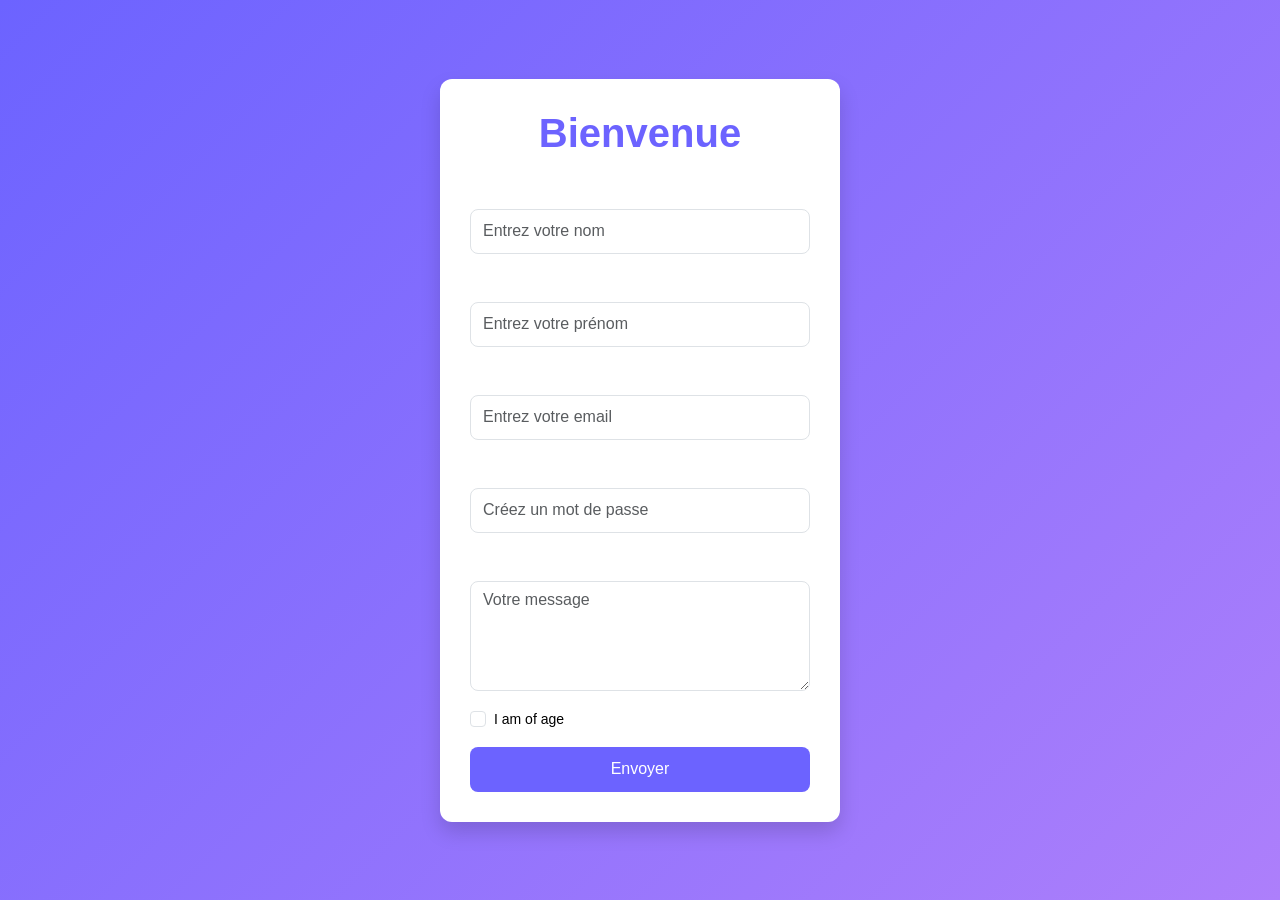
<file: code/formulaire/index.html>
<!DOCTYPE html>
<html lang="fr">
<head>
    <meta charset="UTF-8">
    <meta name="viewport" content="width=device-width, initial-scale=1.0">
    <title>Inscription / Connexion</title>
    <link rel="stylesheet" href="https://cdn.jsdelivr.net/npm/bootstrap@5.3.0-alpha1/dist/css/bootstrap.min.css">
    <style>
        body {
            background: linear-gradient(135deg, #6c63ff, #ad7ffb);
            color: #ffffff;
            font-family: 'Arial', sans-serif;
            height: 100vh;
            display: flex;
            align-items: center;
            justify-content: center;
            padding: 20px;
        }
        .form-container {
            background: #ffffff;
            border-radius: 12px;
            padding: 30px;
            box-shadow: 0px 10px 20px rgba(0, 0, 0, 0.15);
            width: 100%;
            max-width: 400px;
        }
        .form-container h1 {
            color: #6c63ff;
            font-weight: bold;
            margin-bottom: 20px;
            text-align: center;
        }
        .btn-primary {
            background-color: #6c63ff;
            border: none;
            transition: background-color 0.3s ease;
        }
        .btn-primary:hover {
            background-color: #574bff;
        }
        .form-check-label {
            font-size: 14px;
            color: #000; /* Noir pour "I am of age" */
        }
        .form-control, .btn {
            height: 45px;
            border-radius: 8px;
        }
        textarea.form-control {
            height: auto;
            border-radius: 8px;
        }
    </style>
</head>
<body>
    <div class="form-container">
        <h1>Bienvenue</h1>
        <form method="POST" action="traitement.php">
            <div class="mb-3">
                <label for="name" class="form-label">Nom</label>
                <input type="text" class="form-control" id="name" name="name" placeholder="Entrez votre nom" required>
            </div>
            <div class="mb-3">
                <label for="prénom" class="form-label">Prénom</label>
                <input type="text" class="form-control" id="prénom" name="prénom" placeholder="Entrez votre prénom" required>
            </div>
            <div class="mb-3">
                <label for="email" class="form-label">Email</label>
                <input type="email" class="form-control" id="email" name="email" placeholder="Entrez votre email" required>
            </div>
            <div class="mb-3">
                <label for="password" class="form-label">Mot de passe</label>
                <input type="password" class="form-control" id="password" name="password" placeholder="Créez un mot de passe" required>
            </div>
            <div class="mb-3">
                <label for="message" class="form-label">Message</label>
                <textarea class="form-control" id="message" name="message" placeholder="Votre message" rows="4" required></textarea>
            </div>
            <div class="form-check mb-3">
                <input type="checkbox" class="form-check-input" id="of_age" name="of_age">
                <label for="of_age" class="form-check-label">I am of age</label>
            </div>
            <button type="submit" class="btn btn-primary w-100">Envoyer</button>
        </form>
    </div>
</body>
</html>
</file>
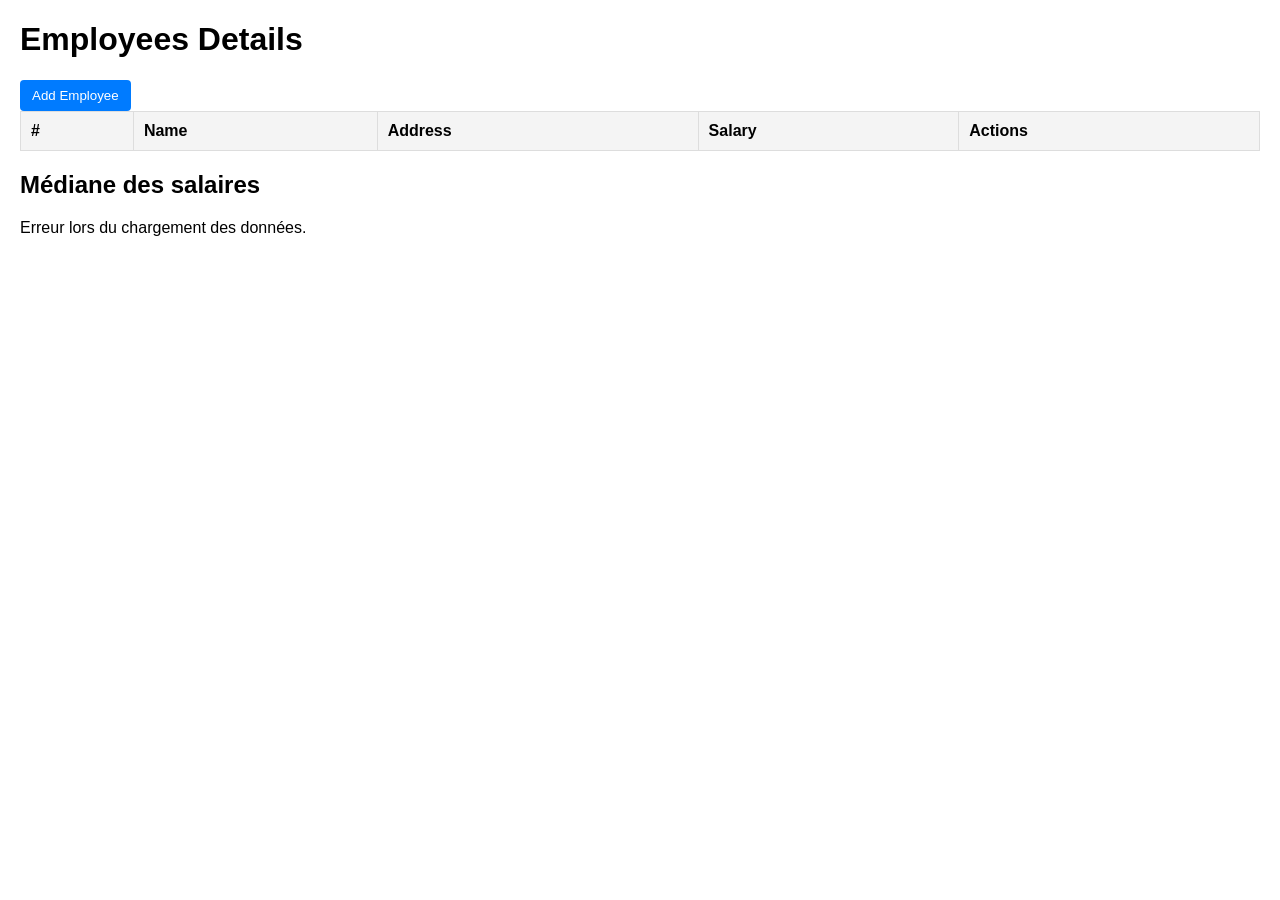
<file: code/exercices-cours/bdd/index.html>
<!DOCTYPE html>
<html lang="en">
<head>
    <meta charset="UTF-8">
    <meta name="viewport" content="width=device-width, initial-scale=1.0">
    <title>Employee Details</title>
    <style>
        body {
            font-family: Arial, sans-serif;
            margin: 20px;
        }
        table {
            width: 100%;
            border-collapse: collapse;
            margin-bottom: 20px;
        }
        th, td {
            border: 1px solid #ddd;
            padding: 10px;
            text-align: left;
        }
        th {
            background-color: #f4f4f4;
        }
        .btn {
            padding: 8px 12px;
            background-color: #007bff;
            color: white;
            border: none;
            border-radius: 4px;
            cursor: pointer;
        }
        .btn:hover {
            background-color: #0056b3;
        }
        .btn-delete {
            background-color: #dc3545;
        }
        .btn-delete:hover {
            background-color: #c82333;
        }
    </style>
</head>
<body>
    <h1>Employees Details</h1>
    <button class="btn" onclick="addEmployee()">Add Employee</button>
    <table>
        <thead>
            <tr>
                <th>#</th>
                <th>Name</th>
                <th>Address</th>
                <th>Salary</th>
                <th>Actions</th>
            </tr>
        </thead>
        <tbody id="employeeTable">
            <!-- Les données des employés seront insérées ici -->
        </tbody>
    </table>

    <h2>Médiane des salaires</h2>
    <div id="medianSalary">Calcul en cours...</div>

    <script>
        let employees = [];

        // Fonction pour ajouter un employé
        function addEmployee() {
            const name = prompt('Enter employee name');
            const address = prompt('Enter employee address');
            const salary = prompt('Enter employee salary');

            if (name && address && salary) {
                const newEmployee = {
                    name,
                    address,
                    salary: parseFloat(salary)
                };

                // Ajouter localement dans le tableau
                employees.push(newEmployee);
                renderTable();
                calculateMedianSalary();

                // Ajouter dans la base de données
                fetch('add_employee.php', {
                    method: 'POST',
                    headers: { 'Content-Type': 'application/json' },
                    body: JSON.stringify(newEmployee)
                })
                .then(response => response.json())
                .then(data => {
                    if (data.error) {
                        alert('Erreur lors de l\'ajout');
                    }
                })
                .catch(err => alert('Erreur de connexion au serveur.'));
            }
        }

        // Fonction pour supprimer un employé
        function deleteEmployee(index) {
            const employee = employees[index];

            // Supprimer localement du tableau
            employees.splice(index, 1);
            renderTable();
            calculateMedianSalary();

            // Supprimer de la base de données
            fetch('delete_employee.php', {
                method: 'POST',
                headers: { 'Content-Type': 'application/json' },
                body: JSON.stringify({ id: employee.id })
            })
            .then(response => response.json())
            .then(data => {
                if (data.error) {
                    alert('Erreur lors de la suppression');
                }
            })
            .catch(err => alert('Erreur de connexion au serveur.'));
        }

        // Fonction pour modifier un employé
        function editEmployee(index) {
            const employee = employees[index];
            const name = prompt('Enter new name', employee.name);
            const address = prompt('Enter new address', employee.address);
            const salary = prompt('Enter new salary', employee.salary);

            if (name && address && salary) {
                // Mettre à jour localement dans le tableau
                employees[index] = {
                    ...employee,
                    name,
                    address,
                    salary: parseFloat(salary)
                };
                renderTable();
                calculateMedianSalary();

                // Mettre à jour dans la base de données
                fetch('update_employee.php', {
                    method: 'POST',
                    headers: { 'Content-Type': 'application/json' },
                    body: JSON.stringify({
                        id: employee.id,
                        name,
                        address,
                        salary: parseFloat(salary)
                    })
                })
                .then(response => response.json())
                .then(data => {
                    if (data.error) {
                        alert('Erreur lors de la mise à jour');
                    }
                })
                .catch(err => alert('Erreur de connexion au serveur.'));
            }
        }

        // Fonction pour afficher le tableau
        function renderTable() {
            const employeeTable = document.getElementById('employeeTable');
            employeeTable.innerHTML = ''; // Vider le tableau avant de réinsérer

            employees.forEach((employee, index) => {
                const row = document.createElement('tr');
                row.innerHTML = `
                    <td>${index + 1}</td>
                    <td>${employee.name}</td>
                    <td>${employee.address}</td>
                    <td>${employee.salaire || employee.salary}</td>
                    <td>
                        <button class="btn" onclick="editEmployee(${index})">Edit</button>
                        <button class="btn btn-delete" onclick="deleteEmployee(${index})">Delete</button>
                    </td>
                `;
                employeeTable.appendChild(row);
            });
        }

        // Calcul de la médiane des salaires
        function calculateMedianSalary() {
            const salaries = employees.map(employee => employee.salaire || employee.salary);
            const count = salaries.length;

            if (count > 0) {
                salaries.sort((a, b) => a - b); // Trier les salaires
                const median = count % 2 === 0
                    ? (salaries[count / 2 - 1] + salaries[count / 2]) / 2
                    : salaries[Math.floor(count / 2)];
                document.getElementById('medianSalary').textContent = `Médiane des salaires : ${median}`;
            } else {
                document.getElementById('medianSalary').textContent = 'Aucun salaire disponible.';
            }
        }

        // Récupérer les données des employés
        fetch('config.php')
            .then(response => response.json())
            .then(data => {
                if (data.error) {
                    document.getElementById('medianSalary').textContent = data.error;
                } else {
                    employees = data.employees; // Remplir les employés depuis le serveur
                    renderTable();
                    calculateMedianSalary();
                }
            })
            .catch(err => {
                document.getElementById('medianSalary').textContent = 'Erreur lors du chargement des données.';
                console.error(err);
            });
    </script>
</body>
</html>
</file>
